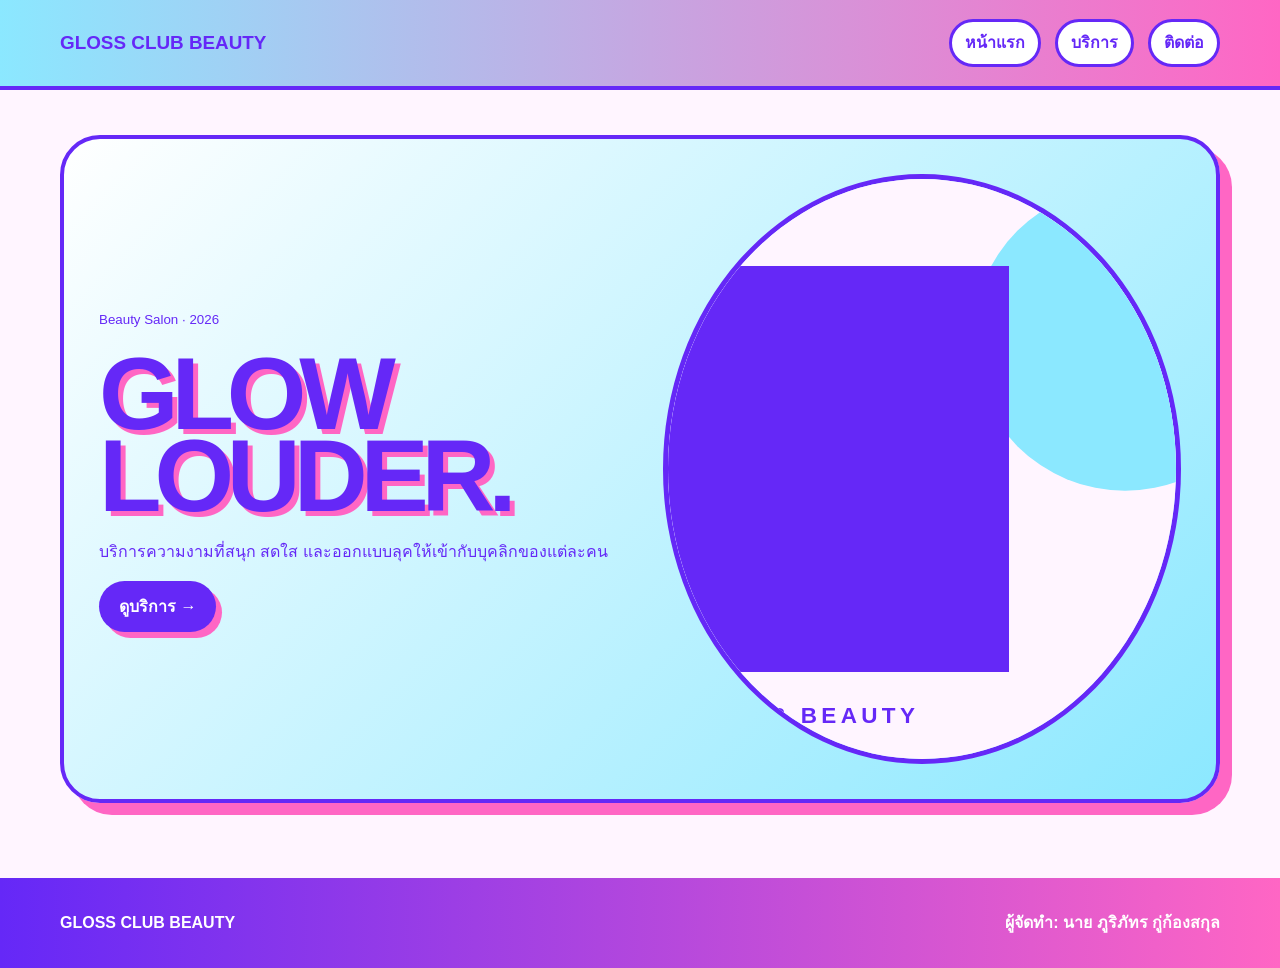
<file: index.html>
<!doctype html><html lang="th"><head><meta charset="utf-8"><meta name="viewport" content="width=device-width,initial-scale=1"><title>หน้าแรก | GLOSS CLUB BEAUTY</title><link rel="stylesheet" href="assets/style.css"></head><body><header class="header"><nav class="nav container"><a class="brand" href="sparkle.html">GLOSS CLUB BEAUTY</a><div class="links"><a href="index.html">หน้าแรก</a><a href="services.html">บริการ</a><a href="contact.html">ติดต่อ</a></div></nav></header><main class="hero"><div class="container hero-grid"><section><small>Beauty Salon · 2026</small><h1>GLOW LOUDER.</h1><p>บริการความงามที่สนุก สดใส และออกแบบลุคให้เข้ากับบุคลิกของแต่ละคน</p><a class="button" href="services.html">ดูบริการ →</a></section><img src="images/beauty-hero.svg" alt="Beauty Salon"></div></main><footer class="footer"><div class="container footer-row"><strong>GLOSS CLUB BEAUTY</strong><span class="footer-student">ผู้จัดทำ: นาย ภูริภัทร กู่ก้องสกุล</span></div></footer></body></html>
</file>
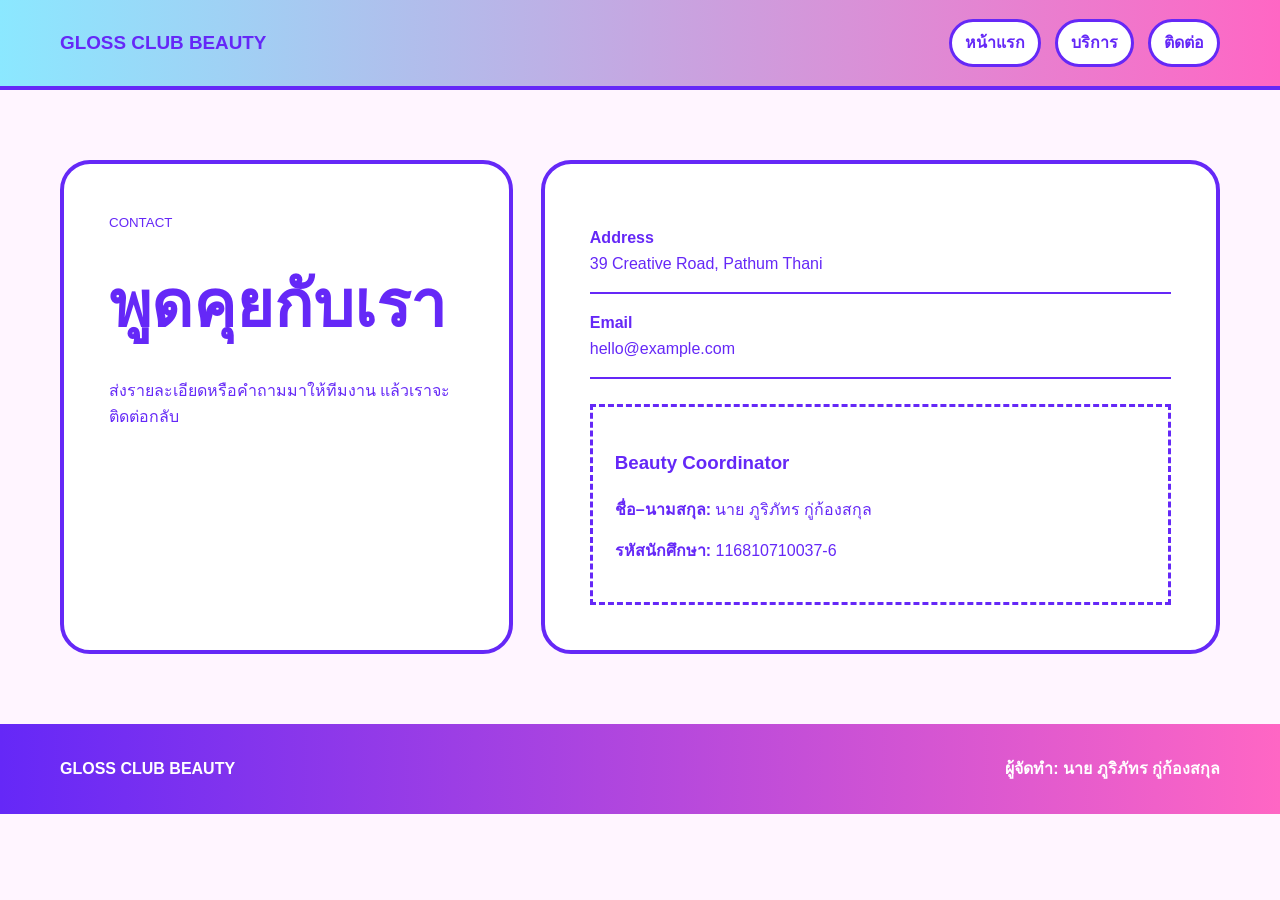
<file: contact.html>
<!doctype html><html lang="th"><head><meta charset="utf-8"><meta name="viewport" content="width=device-width,initial-scale=1"><title>ติดต่อ | GLOSS CLUB BEAUTY</title><link rel="stylesheet" href="assets/style.css"></head><body><header class="header"><nav class="nav container"><a class="brand" href="sparkle.html">GLOSS CLUB BEAUTY</a><div class="links"><a href="index.html">หน้าแรก</a><a href="services.html">บริการ</a><a href="contact.html">ติดต่อ</a></div></nav></header><main class="contact"><div class="container contact-grid"><div><small>CONTACT</small><h1>พูดคุยกับเรา</h1><p>ส่งรายละเอียดหรือคำถามมาให้ทีมงาน แล้วเราจะติดต่อกลับ</p></div><div><div class="detail"><strong>Address</strong><br>39 Creative Road, Pathum Thani</div><div class="detail"><strong>Email</strong><br>hello@example.com</div><div class="student"><h3>Beauty Coordinator</h3><p><strong>ชื่อ–นามสกุล:</strong> นาย ภูริภัทร กู่ก้องสกุล</p><p><strong>รหัสนักศึกษา:</strong> 116810710037-6</p></div></div></div></main><footer class="footer"><div class="container footer-row"><strong>GLOSS CLUB BEAUTY</strong><span class="footer-student">ผู้จัดทำ: นาย ภูริภัทร กู่ก้องสกุล</span></div></footer></body></html>
</file>
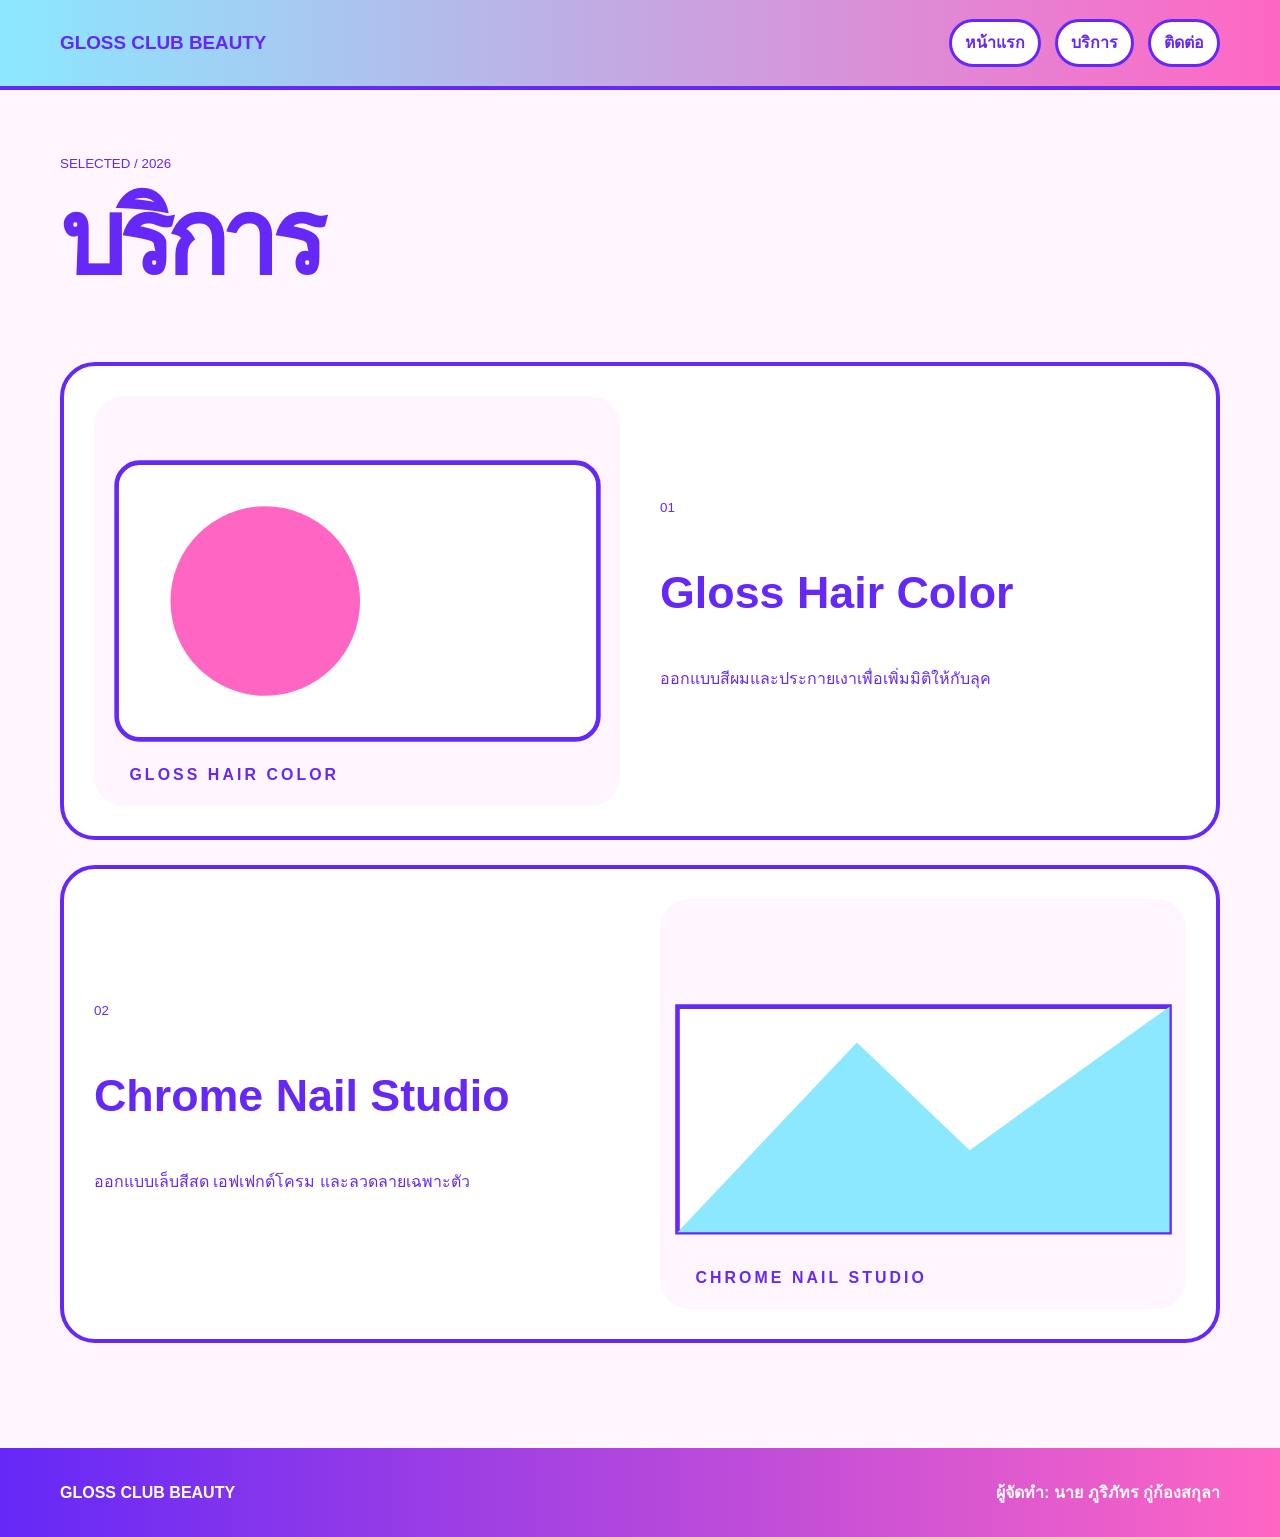
<file: services.html>
<!doctype html><html lang="th"><head><meta charset="utf-8"><meta name="viewport" content="width=device-width,initial-scale=1"><title>บริการ | GLOSS CLUB BEAUTY</title><link rel="stylesheet" href="assets/style.css"></head><body><header class="header"><nav class="nav container"><a class="brand" href="sparkle.html">GLOSS CLUB BEAUTY</a><div class="links"><a href="index.html">หน้าแรก</a><a href="services.html">บริการ</a><a href="contact.html">ติดต่อ</a></div></nav></header><main><section class="page-head"><div class="container"><small>SELECTED / 2026</small><h1>บริการ</h1></div></section><section class="listing"><div class="container"><article class="entry"><img src="images/hair-new.svg" alt="Gloss Hair Color"><div><small>01</small><h2>Gloss Hair Color</h2><p>ออกแบบสีผมและประกายเงาเพื่อเพิ่มมิติให้กับลุค</p></div></article><article class="entry"><img src="images/nail-new.svg" alt="Chrome Nail Studio"><div><small>02</small><h2>Chrome Nail Studio</h2><p>ออกแบบเล็บสีสด เอฟเฟกต์โครม และลวดลายเฉพาะตัว</p></div></article></div></section></main><footer class="footer"><div class="container footer-row"><strong>GLOSS CLUB BEAUTY</strong><span class="footer-student">ผู้จัดทำ: นาย ภูริภัทร กู่ก้องสกุลา</span></div></footer></body></html>
</file>
<file: assets/style.css>
*{box-sizing:border-box}body{margin:0;font-family:Arial,"Noto Sans Thai",sans-serif;line-height:1.6;color:var(--ink);background:var(--paper)}a{color:inherit}.container{width:min(1160px,91%);margin:auto}img{display:block;width:100%;object-fit:cover}.nav{min-height:86px;display:flex;justify-content:space-between;align-items:center;gap:25px}.brand{font-size:1.18rem;font-weight:900;text-decoration:none}.links{display:flex;gap:14px}.links a{text-decoration:none;font-weight:800}.hero{padding:45px 0 75px}.hero-grid{display:grid;grid-template-columns:1fr 1fr;gap:45px;align-items:center}.hero h1,.page-head h1{font-size:clamp(4rem,8vw,8rem);line-height:.8;letter-spacing:-.07em;margin:22px 0}.hero img{height:590px}.button{display:inline-block;padding:13px 20px;background:var(--ink);color:white;text-decoration:none;font-weight:900}.page-head{padding:60px 0 35px}.listing{padding-bottom:80px}.entry{display:grid;grid-template-columns:1fr 1fr;gap:40px;align-items:center;padding:35px 0}.entry:nth-child(even) img{order:2}.entry img{height:410px}.entry h2{font-size:2.8rem}.contact{padding:70px 0}.contact-grid{display:grid;grid-template-columns:.8fr 1.2fr;gap:28px}.contact-grid>div{padding:45px}.contact h1{font-size:4rem;line-height:.9}.detail{padding:16px 0;border-bottom:2px solid var(--ink)}.student{margin-top:25px;padding:22px;border:3px dashed var(--ink)}.footer{padding:32px 0;background:var(--ink);color:white}.footer-row{display:flex;justify-content:space-between}.footer-student{font-weight:900}@media(max-width:800px){.nav{padding:18px 0;align-items:flex-start;flex-direction:column}.links{width:100%;justify-content:space-between}.hero-grid,.entry,.contact-grid{grid-template-columns:1fr}.entry:nth-child(even) img{order:0}.hero img,.entry img{height:380px}.footer-row{flex-direction:column;gap:15px}}:root{--main:#ff66c4;--accent:#8be8ff;--ink:#6528f7;--paper:#fff5ff}.header{background:linear-gradient(90deg,var(--accent),var(--main));border-bottom:4px solid var(--ink)}.links a{padding:8px 13px;background:white;border:3px solid var(--ink);border-radius:99px}.hero-grid{padding:35px;background:linear-gradient(135deg,#fff,var(--accent));border:4px solid var(--ink);border-radius:40px;box-shadow:12px 12px 0 var(--main)}.hero h1{text-shadow:5px 5px 0 var(--main)}.hero img{border-radius:50%;border:5px solid var(--ink)}.button{border-radius:99px;box-shadow:6px 6px 0 var(--main)}.entry{padding:30px;background:white;border:4px solid var(--ink);border-radius:35px;margin:25px 0}.entry img{border-radius:30px}.contact-grid>div{background:white;border:4px solid var(--ink);border-radius:30px}.footer{background:linear-gradient(90deg,var(--ink),var(--main))}
</file>
